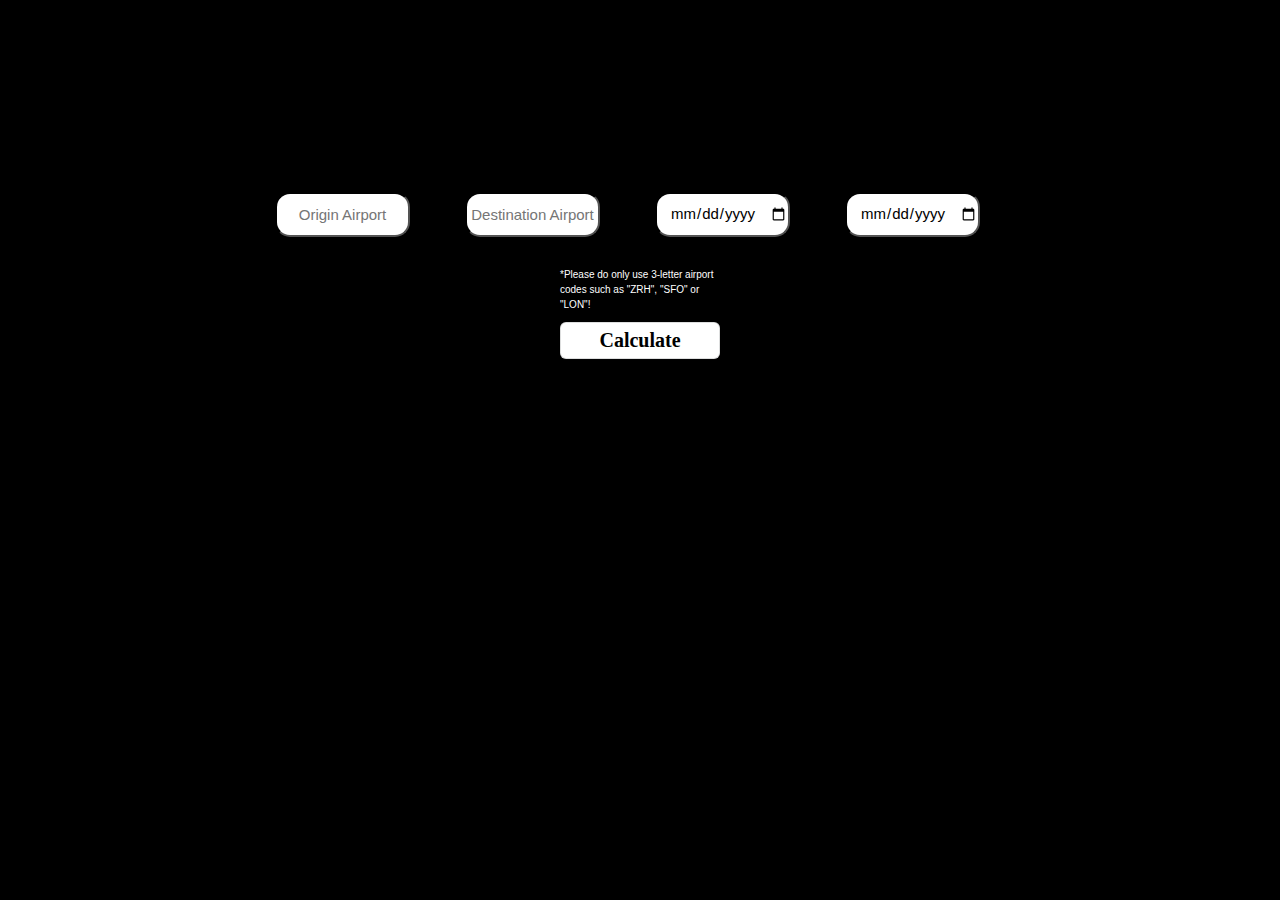
<file: html/home.html>
<!DOCTYPE html>
<html lang="en">

<head>
    <meta charset="UTF-8">
    <meta http-equiv="X-UA-Compatible" content="IE=edge">
    <link rel="stylesheet" href="https://stackpath.bootstrapcdn.com/bootstrap/4.3.1/css/bootstrap.min.css" integrity="sha384-ggOyR0iXCbMQv3Xipma34MD+dH/1fQ784/j6cY/iJTQUOhcWr7x9JvoRxT2MZw1T" crossorigin="anonymous">
    <script src="https://cdn.maptiler.com/maptiler-geocoder/v1.1.0/maptiler-geocoder.js"></script>
    <script src="https://ajax.googleapis.com/ajax/libs/jquery/3.5.1/jquery.min.js"></script>
    <link href="https://cdn.maptiler.com/maptiler-geocoder/v1.1.0/maptiler-geocoder.css" rel="stylesheet" />
    <link rel="stylesheet" href="../css/home.css">

    <script>
        var orgn
        var dest
        var depD
        var retD
        var isTwoWayFlight = false
        var compensationCostPerKiloCo2 = 0.0426356 // according to co2.myclimate.org
        var compensationCosts
        var success = true

        function getCo2Emission() {
            orgn = String(document.querySelector("#orgArpt").value)
            dest = String(document.querySelector('#destArpt').value)
            depD = String(document.querySelector('#depDate').value)
            retD = String(document.querySelector('#retDate').value)

            if (orgn === "" || dest === "" || depD === "" || retD === "") { //checks for empty input fields
                alert("Please fill in every field")
            } else {
                if (retD !== "") { //checks, if it is one- or two way
                    isTwoWayFlight = true
                }
                if (depD >= retD) { //checks, if the departure date is earlier than the date you want to flight back
                    alert("Retour date cannot be earlier than departure date")
                } else {

                    if (new Date().toISOString().slice(0, 10) > depD || new Date().toISOString().slice(0, 10) > retD) { //checks if date of journey is ealrier than the current date
                        alert("Travel date cannot be earlier than current date.")
                    } else {

                        document.getElementById("emissionOutput").innerHTML = "loading..." //sets status to loading
                        getNewToken() //starts the whole progress. First step ist requesting the Token
                    }
                }
            }

        }


        function getNewToken() {
            var settings = {
                "url": "https://test.api.amadeus.com/v1/security/oauth2/token",
                "method": "POST",
                "timeout": 0,
                "headers": {
                    "Content-Type": "application/x-www-form-urlencoded"
                },
                "data": {
                    "grant_type": "client_credentials",
                    "client_id": "Yxs2IrBtYmbigUIpgFr5WaUnXLp7Njft", //API Key, please do not reuse as this is a graded school project 
                    "client_secret": "XNWRKO8Gw0cgLsGG" //another Key for more security
                }
            };

            $.ajax(settings).done(function(response) { //requests data
                var obj = JSON.parse(JSON.stringify(response)) //creates JSON object and converts to string
                var result = obj.access_token //filters access token
                console.log(result) //logs result in console for better debugging


                getFlightOffer(orgn.toUpperCase(), dest.toUpperCase(), depD, retD, result) //if everything worked out fine, the airport codes are being put to upper case and eventually the next function gets called

            });
        }

        function getFlightOffer(origin, destination, departureDate, returnDate, token) { //function for requesting possible flights
            console.log(origin) //logs user inputs for better debugging
            console.log(destination)
            console.log(departureDate)
            console.log(returnDate)
            var settings = { //variable for api variable
                "url": "https://test.api.amadeus.com/v2/shopping/flight-offers?originLocationCode=" + origin + "&destinationLocationCode=" + destination + "&departureDate=" + departureDate + "&returnDate=" + returnDate + "&adults=1&max=3",
                "method": "GET",
                "timeout": 0,
                "headers": {
                    "Authorization": "Bearer " + token //recently aquired token
                },
            };

            $.ajax(settings).done(function(response) {
                    var flightOfferData = response.data
                    console.log(flightOfferData) // logs data for better debugging
                    flightOffersPricing(token, flightOfferData) //calls next function
                })
                .fail(function(reponse, error) { //catches possible errors 
                    document.getElementById("emissionOutput").innerHTML = "Something went wrong, try again. Error: " + error
                });
        }


        function flightOffersPricing(token, data) { //function for more details about the specifc flight (POST request)
            console.log(data)
            var settings = {
                "url": "https://test.api.amadeus.com/v1/booking/flight-orders",
                "method": "POST",
                "timeout": 0,
                "headers": {
                    "Content-Type": "application/json",
                    "Authorization": "Bearer " + token
                },
                "data": JSON.stringify({
                    "data": {
                        "type": "flight-order",
                        "flightOffers": [
                            data[0] //recently aquired data from previous function
                        ],

                        "travelers": [{ //phantom person, because the API Service requests a traveler
                            "id": "1",
                            "dateOfBirth": "2012-10-11",
                            "gender": "FEMALE",
                            "contact": {
                                "emailAddress": "jorge.gonzales833@telefonica.es",
                                "phones": [{
                                    "deviceType": "MOBILE",
                                    "countryCallingCode": "34",
                                    "number": "480080076"
                                }]
                            },
                            "name": {
                                "firstName": "ADRIANA",
                                "lastName": "GONZALES"
                            }
                        }],
                        "remarks": {
                            "general": [{
                                "subType": "GENERAL_MISCELLANEOUS",
                                "text": "ONLINE BOOKING FROM INCREIBLE VIAJES"
                            }]
                        },
                        "ticketingAgreement": {
                            "option": "DELAY_TO_CANCEL",
                            "delay": "6D"
                        },
                        "contacts": [{
                            "addresseeName": {
                                "firstName": "PABLO",
                                "lastName": "RODRIGUEZ"
                            },
                            "companyName": "INCREIBLE VIAJES",
                            "purpose": "STANDARD",
                            "phones": [{
                                "deviceType": "LANDLINE",
                                "countryCallingCode": "34",
                                "number": "480080071"
                            }, {
                                "deviceType": "MOBILE",
                                "countryCallingCode": "33",
                                "number": "480080072"
                            }],
                            "emailAddress": "support@increibleviajes.es",
                            "address": {
                                "lines": [
                                    "Calle Prado, 16"
                                ],
                                "postalCode": "28014",
                                "cityName": "Madrid",
                                "countryCode": "ES"
                            }
                        }]
                    }
                }),
            };

            $.ajax(settings).done(function(response) { //data is being sent
                console.log(response); //again, response gets logged for better debugging
                try {
                    var finalEmissions = response.data.flightOffers[0].itineraries[0].segments[0].co2Emissions[0].weight //finally, CO2 emissions get extracted, if successful
                    success = true
                } catch {
                    success = false
                }

                if (success == true) {

                    if (isTwoWayFlight == true) {
                        finalEmissions = finalEmissions * 2
                    }
                    console.log(finalEmissions)
                    document.getElementById("emissionOutput").innerHTML = "CO2 Emissions for flight: " + finalEmissions + "kg" + "        Compenation costs: " + finalEmissions * compensationCostPerKiloCo2 + " CHF"
                    document.getElementById("linkOutput").innerHTML = "https://www.myclimate.org/" //this and line above: output of emissions and price for compensation
                } else {
                    document.getElementById("emissionOutput").innerHTML = "Error. Try again with other dates."
                }
            })

            .fail(function(response) {
                document.getElementById("emissionOutput").innerHTML = "Request failed, there are no flights available for these dates. Choose other dates."
            })


        }

        function btnOnClick() { //gets called when button is being pressed
            getCo2Emission()
        }
    </script>

    <title>Home</title>
</head>

<body>

    <div class="container">
        <div class="row">
            <div class="col-2"> </div>
            <div class="col-2">
                <input id="orgArpt" class="inputField" type="text" placeholder="Origin Airport">
            </div>

            <div class="col-2">
                <input id="destArpt" class="inputField" type="text" placeholder="Destination Airport">
            </div>

            <div class="col-2">
                <input id="depDate" class="inputField" type="date" placeholder="Departure Date">
            </div>
            <div class="col-2">
                <input id="retDate" class="inputField" type="date" placeholder="Retour Date">
            </div>
            <div class="col-2"> </div>
        </div>
        <br><br>
        <div class="row">
            <div class="col-5"></div>
            <div class="col-2">
                <p class="pText">*Please do only use 3-letter airport codes such as "ZRH", "SFO" or "LON"!</p>
            </div>
            <div class="col-5"></div>
        </div>
        <div class="row">
            <div class="col-5"></div>
            <div class="col-2">
                <button class="button-3 button__text" role="button " onclick="btnOnClick()">Calculate</button>
            </div>
            <div class="col-5"></div>
        </div>
        <br><br><br>
        <div class="row">
            <div class="col-5"></div>
            <div class="col-2">
                <p id="emissionOutput" class="pText"> </p>
            </div>
            <div class="col-5"></div>
        </div>
        <br>
        <div class="row">
            <div class="col-5"></div>
            <div class="col-2">
                <p id="linkOutput" type="link" class="pText"></p>
            </div>
            <div class="col-5"></div>
        </div>
    </div>

</body>

</html>
</file>
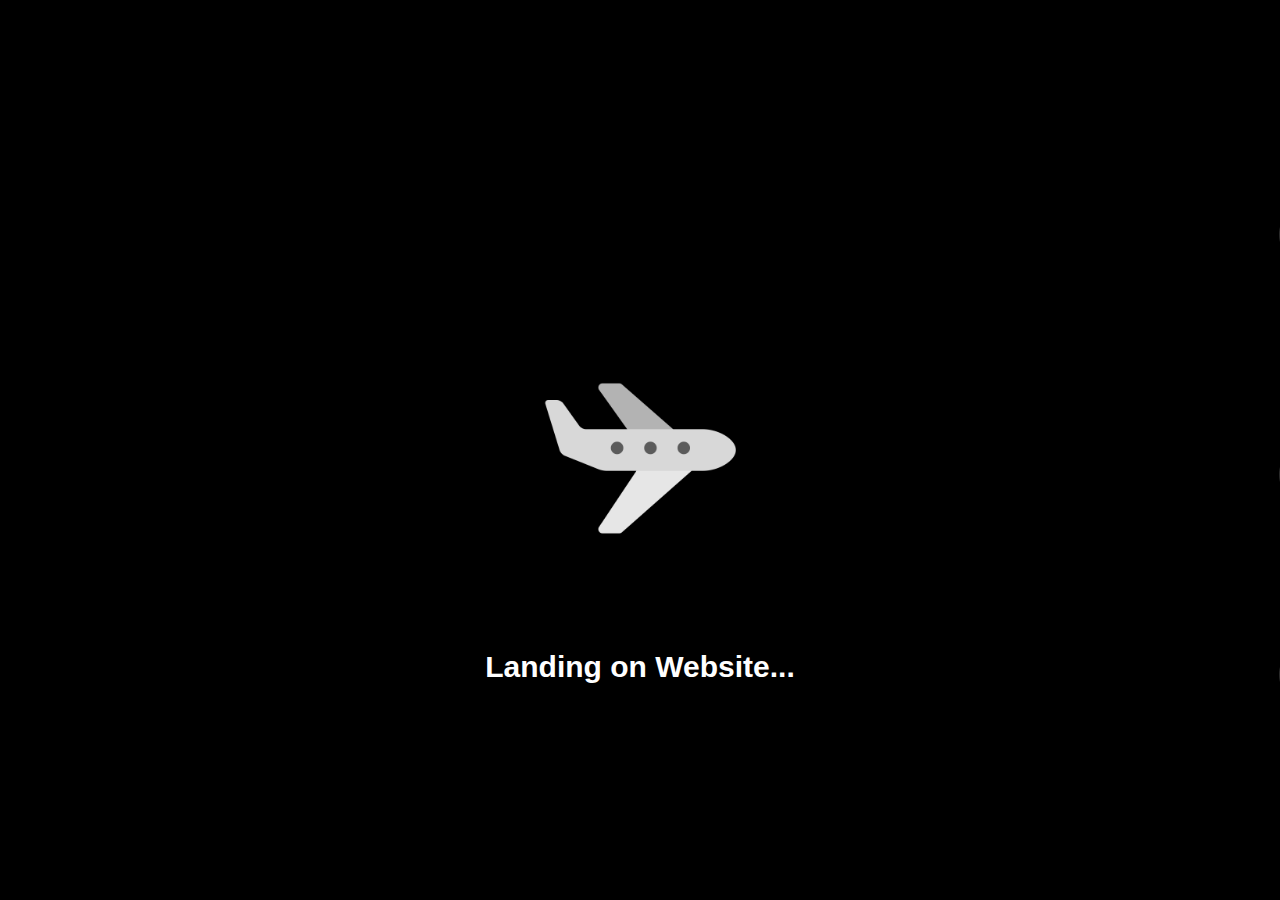
<file: html/ladescreen.html>
<html lang="en">
  <head>
    <meta charset="UTF-8" />
    <meta name="viewport" content="width=device-width, initial-scale=1.0" />
    <meta http-equiv="X-UA-Compatible" content="ie=edge" />
    <link rel="stylesheet" href="/css/ladescreen.css" />
    <script type="text/javascript" src="/js/ladescreen.js"></script>
    <title>FlyCo</title>
  </head>
  <body>
    <div class="preload">
      <img class="airplane" src="/img/airplane.png" alt="airplane" />
      <h3>Landing on Website...</h3>
      <img src="/img/cloud.png" alt="cloud1" class="cloud1" />
      <img src="/img/cloud.png" alt="cloud2" class="cloud2" />
      <img src="/img/cloud.png" alt="cloud3" class="cloud3" />
      <img src="/img/cloud.png" alt="star1" class="star1" />
      <img src="/img/star.png" alt="star2" class="star2" />
      <img src="/img/star.png" alt="star3" class="star3" />
    </div>
  </body>
</html>
</file>
<file: css/home.css>
body {
    background-color: black;
}


/* CSS */

.button-3 {
    appearance: none;
    background-color: #ffffff;
    border: 1px solid rgba(27, 31, 35, .15);
    border-radius: 6px;
    box-shadow: rgba(27, 31, 35, .1) 0 1px 0;
    box-sizing: border-box;
    color: rgb(0, 0, 0);
    cursor: pointer;
    display: inline-block;
    font-family: -apple-system, system-ui, "Segoe UI", Helvetica, Arial, sans-serif, "Apple Color Emoji", "Segoe UI Emoji";
    font-size: 14px;
    font-weight: 600;
    line-height: 20px;
    padding: 6px 16px;
    position: relative;
    text-align: center;
    text-decoration: none;
    user-select: none;
    -webkit-user-select: none;
    touch-action: manipulation;
    vertical-align: middle;
    white-space: nowrap;
    width: 100%;
}

.button-3:focus:not(:focus-visible):not(.focus-visible) {
    box-shadow: none;
    outline: none;
}

.button-3:hover {
    background-color: #ffd86d;
}

.button-3:focus {
    box-shadow: rgba(116, 116, 116, 0.4) 0 0 0 3px;
    outline: none;
}

.button-3:disabled {
    background-color: #8b8b8b;
    border-color: rgba(27, 31, 35, .1);
    color: rgba(255, 255, 255, .8);
    cursor: default;
}

.button-3:active {
    background-color: #777777;
    box-shadow: rgba(20, 70, 32, .2) 0 1px 0 inset;
}

* {
    margin: 0;
    padding: 0;
    box-sizing: border-box;
}

:root {
    font-size: 62.5%;
}

.container {
    margin-top: 15%;
}

.inputField {
    height: 3em;
    width: 9em;
    border-radius: 1em;
    border-color: black;
    text-align: center;
    font-size: 1.5em;
}

.col-2 {
    align-content: center;
}

.pText {
    color: white;
}

.button {
    position: relative;
    padding: 8px 16px;
    background: black;
    border: none;
    outline: none;
    border-radius: 2px;
    cursor: pointer;
}

.button:active {
    background: #007a63;
}

.button__text {
    font: bold 20px "Quicksand", san-serif;
    transition: all 0.2s;
}

.button--loading .button__text {
    visibility: hidden;
    opacity: 0;
}

.button--loading::after {
    content: "";
    position: absolute;
    width: 16px;
    height: 16px;
    top: 0;
    left: 0;
    right: 0;
    bottom: 0;
    margin: auto;
    border: 4px solid transparent;
    border-top-color: #ffffff;
    border-radius: 50%;
    animation: button-loading-spinner 1s ease infinite;
}

@keyframes button-loading-spinner {
    from {
        transform: rotate(0turn);
    }
    to {
        transform: rotate(1turn);
    }
}
</file>
<file: css/ladescreen.css>
* {
  padding: 0px;
  margin: 0px;
  box-sizing: border-box;
}

.preload {
  position: fixed;
  top: 0;
  width: 100%;
  height: 100vh;
  background: black;
  display: flex;
  justify-content: center;
  align-items: center;
  transition: opacity 0.5 ease;
}

.cloud1,
.cloud2,
.cloud3 {
  height: 100px;
  position: absolute;
  right: 0%;
  z-index: -1;
}

.star1,
.star2,
.star3 {
  height: 50px;
  position: absolute;
  right: 0%;
  z-index: -1;
}

.star1{
  top: 70%;
  transform: translate(100%, -25%);
  animation: stars 4s ease infinite 2s;
}

.star2{
  top: 30%;
  transform: translate(100%, -45%);
  animation: stars 4s ease infinite 3s;
}

.star3{
  top: 15%;
  transform: translate(100%, -85%);
  animation: stars 4s ease infinite  5s;
}

.cloud1 {
  top: 25%;
  transform: translate(100%, -65%);
  animation: clouds 3s ease infinite;
}

.cloud2 {
  top: 50%;
  transform: translate(100%, -50%);
  animation: clouds 3s ease infinite 2s;
}

.cloud3 {
  top: 75%;
  transform: translate(100%, -75%);
  animation: clouds 3s ease infinite 4s;
}

.airplane {
  height: 200px;
  animation: airplane 1s ease infinite alternate;
}

@keyframes airplane {
  from {
    transform: translateY(0px);
  }
  to {
    transform: translateY(50px);
  }
}

@keyframes clouds {
  from {
    right: 0%;
  }
  to {
    right: 130%;
  }
}

@keyframes stars {
  from {
    right: 0%;
  }
  to {
    right: 120%;
  }
}

.preload h3 {
  position: absolute;
  top: 75%;
  transform: translateY(-75%);
  color: white;
  font-size: 30px;
  font-family: sans-serif;
}
</file>
